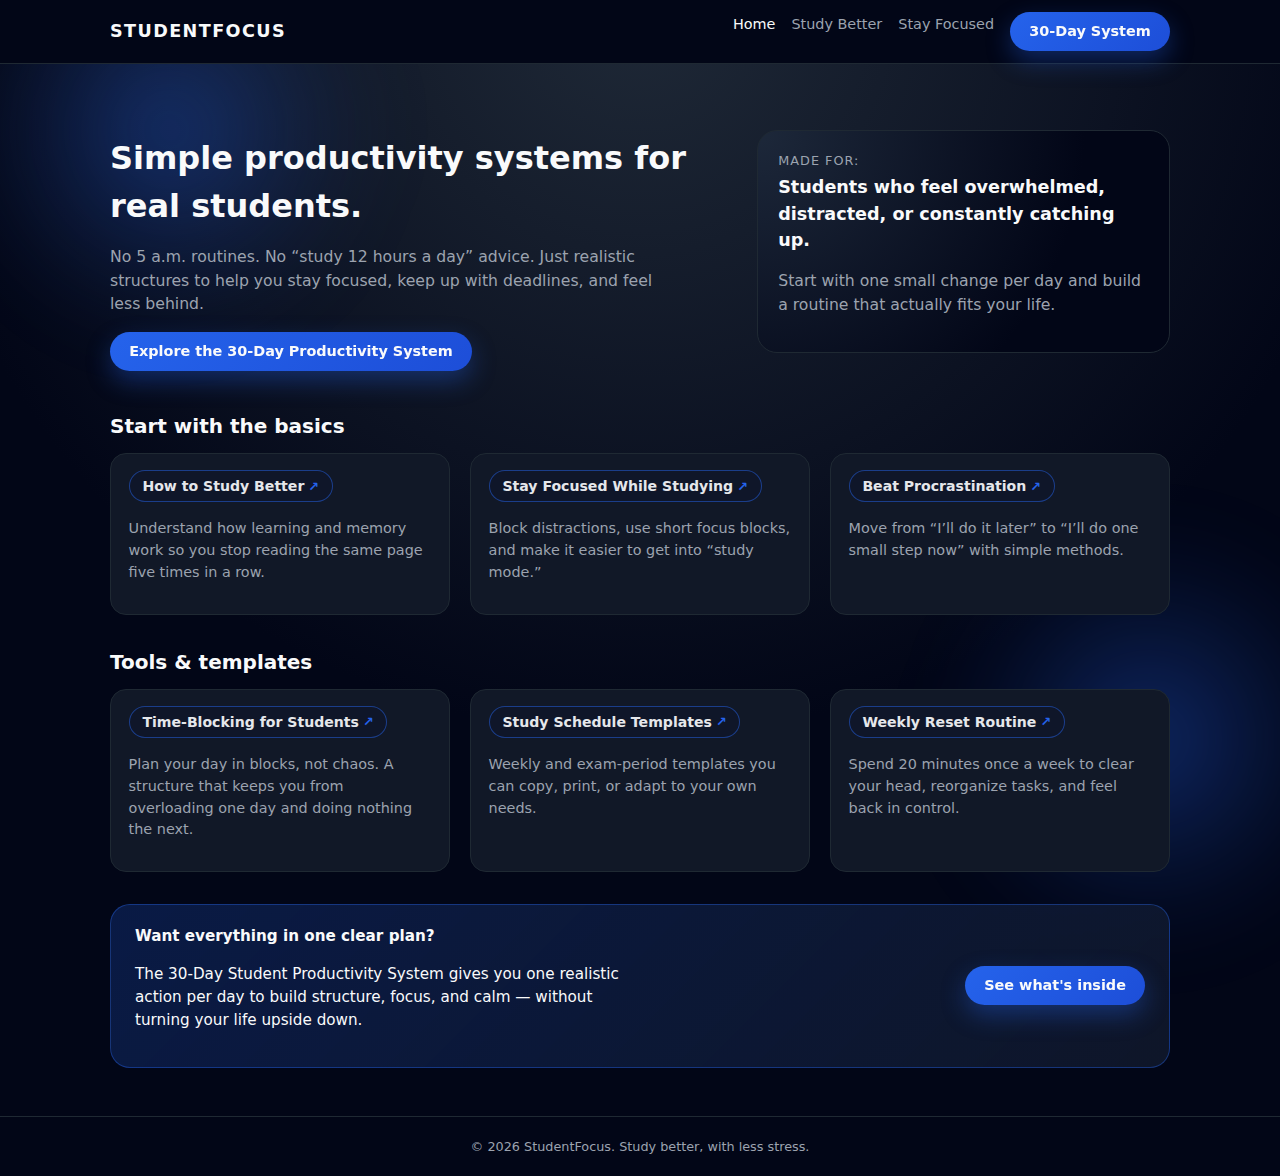
<file: index.html>
<!DOCTYPE html>
<html lang="en">
<head>
  <meta charset="UTF-8">
  <title>Productivity for Students: Simple Systems to Study Better</title>
  <meta name="description" content="Learn how to study better, focus longer, and stay consistent as a student with simple, realistic productivity systems.">
  <meta name="viewport" content="width=device-width, initial-scale=1">
  <link rel="stylesheet" href="styles.css">
</head>
<body>
<header>
  <div class="nav-container">
    <div class="logo">StudentFocus</div>
    <nav>
      <ul>
        <li><a href="index.html" class="active">Home</a></li>
        <li><a href="study-better-guide.html">Study Better</a></li>
        <li><a href="stay-focused-studying.html">Stay Focused</a></li>
        <li><a href="student-productivity-system.html" class="btn-primary">30-Day System</a></li>
      </ul>
    </nav>
  </div>
</header>

<main>
  <section class="hero">
    <div>
      <h1 class="hero-title">Simple productivity systems for real students.</h1>
      <p class="hero-subtitle">
        No 5 a.m. routines. No “study 12 hours a day” advice. Just realistic structures to help you stay focused, keep up with deadlines, and feel less behind.
      </p>
      <a href="student-productivity-system.html" class="btn-primary">Explore the 30-Day Productivity System</a>
    </div>
    <aside class="hero-card">
      <div class="hero-metric">Made for:</div>
      <p class="hero-highlight">Students who feel overwhelmed, distracted, or constantly catching up.</p>
      <p class="hero-subtitle">Start with one small change per day and build a routine that actually fits your life.</p>
    </aside>
  </section>

  <section>
    <h2 class="section-title">Start with the basics</h2>
    <div class="grid grid-3">
      <article class="card">
        <h3><a href="study-better-guide.html">How to Study Better</a></h3>
        <p>Understand how learning and memory work so you stop reading the same page five times in a row.</p>
      </article>
      <article class="card">
        <h3><a href="stay-focused-studying.html">Stay Focused While Studying</a></h3>
        <p>Block distractions, use short focus blocks, and make it easier to get into “study mode.”</p>
      </article>
      <article class="card">
        <h3><a href="beat-procrastination.html">Beat Procrastination</a></h3>
        <p>Move from “I’ll do it later” to “I’ll do one small step now” with simple methods.</p>
      </article>
    </div>
  </section>

  <section>
    <h2 class="section-title">Tools & templates</h2>
    <div class="grid grid-3">
      <article class="card">
        <h3><a href="time-blocking-students.html">Time-Blocking for Students</a></h3>
        <p>Plan your day in blocks, not chaos. A structure that keeps you from overloading one day and doing nothing the next.</p>
      </article>
      <article class="card">
        <h3><a href="study-schedule-templates.html">Study Schedule Templates</a></h3>
        <p>Weekly and exam-period templates you can copy, print, or adapt to your own needs.</p>
      </article>
      <article class="card">
        <h3><a href="weekly-student-reset.html">Weekly Reset Routine</a></h3>
        <p>Spend 20 minutes once a week to clear your head, reorganize tasks, and feel back in control.</p>
      </article>
    </div>
  </section>

  <section class="cta-banner">
    <div class="cta-text">
      <strong>Want everything in one clear plan?</strong>
      <p>
        The 30-Day Student Productivity System gives you one realistic action per day to build structure, focus, and calm — without turning your life upside down.
      </p>
    </div>
    <a href="student-productivity-system.html" class="btn-primary">See what's inside</a>
  </section>
</main>

<footer>
  &copy; <span id="year"></span> StudentFocus. Study better, with less stress.
</footer>
<script>
  document.getElementById('year').textContent = new Date().getFullYear();
</script>
</body>
</html>
</file>
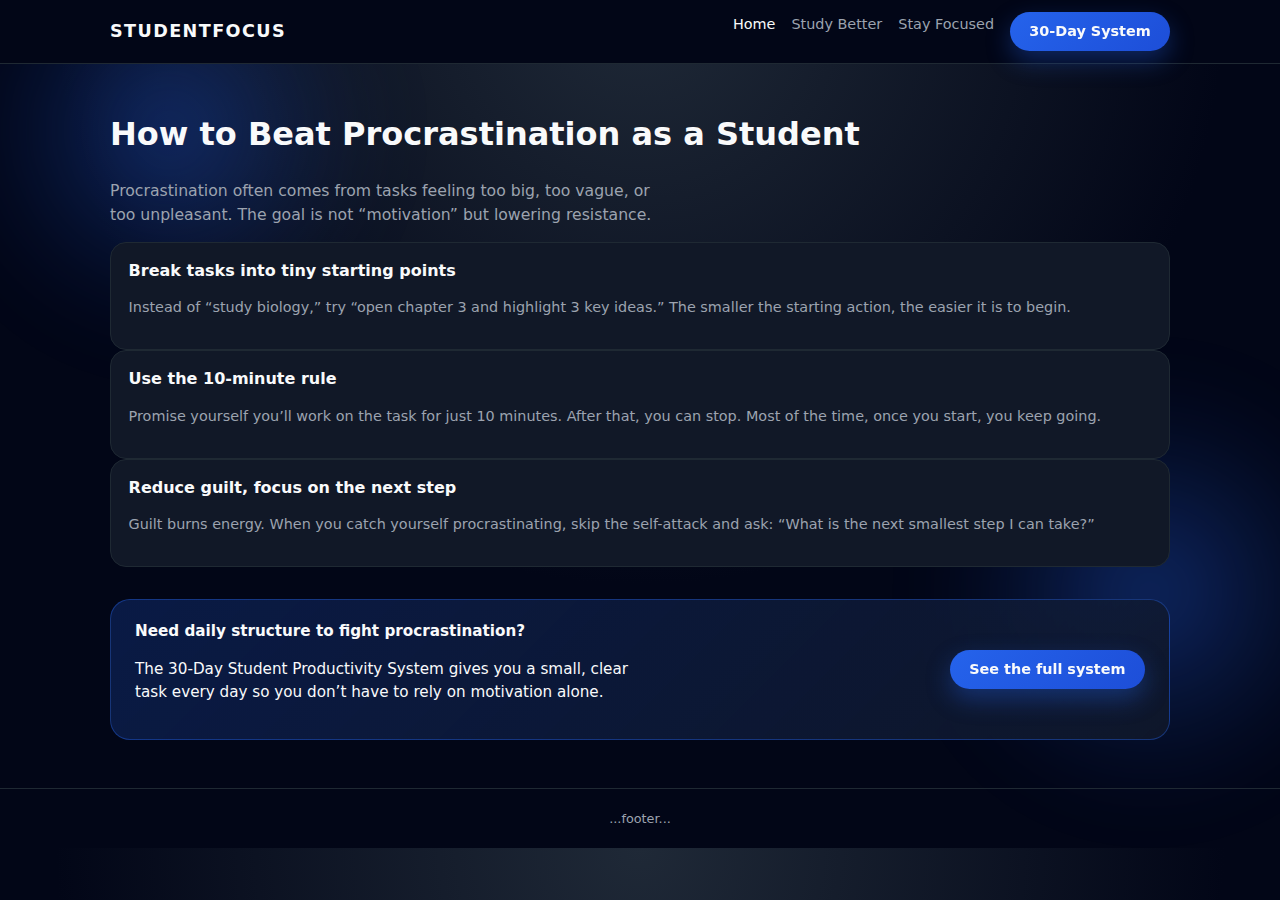
<file: beat-procrastination.html>
<!DOCTYPE html>
<html lang="en">
<head>
  <meta charset="UTF-8">
  <title>How to Beat Procrastination as a Student</title>
  <meta name="description" content="Stop delaying homework and exam prep with simple anti-procrastination strategies designed specifically for students.">
  <meta name="viewport" content="width=device-width, initial-scale=1">
  <link rel="stylesheet" href="styles.css">
</head>
<body>
<header>
  <div class="nav-container">
    <div class="logo">StudentFocus</div>
    <nav>
      <ul>
        <li><a href="index.html" class="active">Home</a></li>
        <li><a href="study-better-guide.html">Study Better</a></li>
        <li><a href="stay-focused-studying.html">Stay Focused</a></li>
        <li><a href="student-productivity-system.html" class="btn-primary">30-Day System</a></li>
      </ul>
    </nav>
  </div>
</header>
<main>
  <article>
    <h1>How to Beat Procrastination as a Student</h1>
    <p class="hero-subtitle">
      Procrastination often comes from tasks feeling too big, too vague, or too unpleasant. The goal is not “motivation” but lowering resistance.
    </p>

    <section class="card">
      <h2>Break tasks into tiny starting points</h2>
      <p>Instead of “study biology,” try “open chapter 3 and highlight 3 key ideas.” The smaller the starting action, the easier it is to begin.</p>
    </section>

    <section class="card">
      <h2>Use the 10-minute rule</h2>
      <p>Promise yourself you’ll work on the task for just 10 minutes. After that, you can stop. Most of the time, once you start, you keep going.</p>
    </section>

    <section class="card">
      <h2>Reduce guilt, focus on the next step</h2>
      <p>Guilt burns energy. When you catch yourself procrastinating, skip the self-attack and ask: “What is the next smallest step I can take?”</p>
    </section>
  </article>

  <section class="cta-banner">
    <div class="cta-text">
      <strong>Need daily structure to fight procrastination?</strong>
      <p>The 30-Day Student Productivity System gives you a small, clear task every day so you don’t have to rely on motivation alone.</p>
    </div>
    <a href="student-productivity-system.html" class="btn-primary">See the full system</a>
  </section>
</main>
<footer>...footer...</footer>
</body>
</html>
</file>
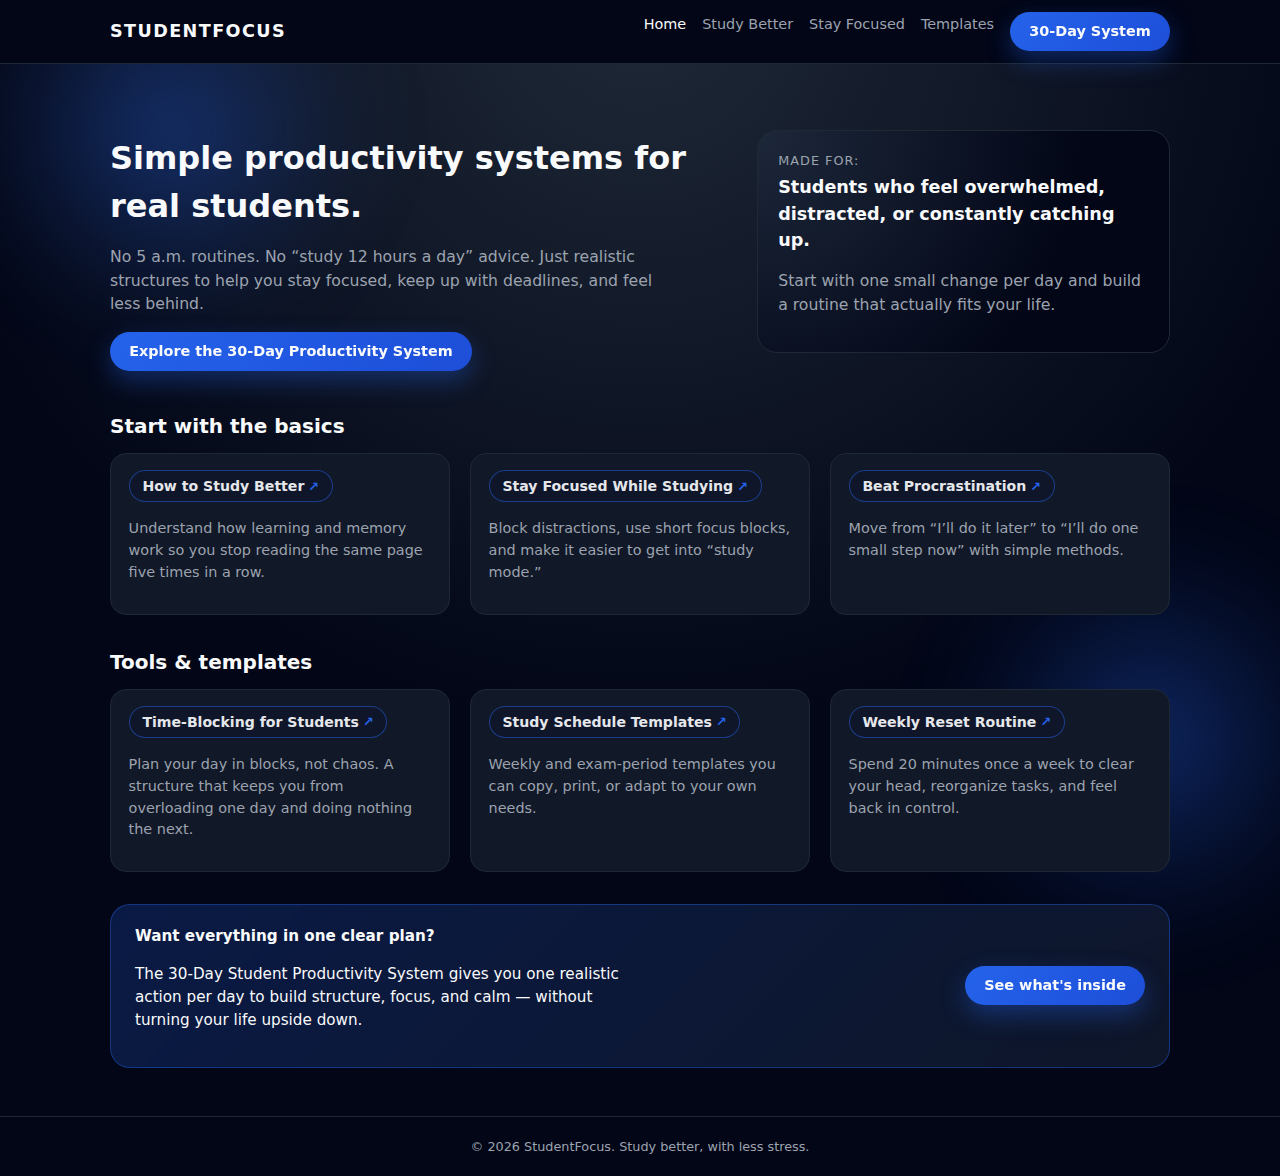
<file: home.html>
<!DOCTYPE html>
<html lang="en">
<head>
  <meta charset="UTF-8">
  <title>Productivity for Students: Simple Systems to Study Better</title>
  <meta name="description" content="Learn how to study better, focus longer, and stay consistent as a student with simple, realistic productivity systems.">
  <meta name="viewport" content="width=device-width, initial-scale=1">
  <link rel="stylesheet" href="styles.css">
</head>
<body>
<header>
  <div class="nav-container">
    <div class="logo">StudentFocus</div>
    <nav>
      <ul>
        <li><a href="index.html" class="active">Home</a></li>
        <li><a href="study-better-guide.html">Study Better</a></li>
        <li><a href="stay-focused-studying.html">Stay Focused</a></li>
        <li><a href="study-schedule-templates.html">Templates</a></li>
        <li><a href="student-productivity-system.html" class="btn-primary">30-Day System</a></li>
      </ul>
    </nav>
  </div>
</header>

<main>
  <section class="hero">
    <div>
      <h1 class="hero-title">Simple productivity systems for real students.</h1>
      <p class="hero-subtitle">
        No 5 a.m. routines. No “study 12 hours a day” advice. Just realistic structures to help you stay focused, keep up with deadlines, and feel less behind.
      </p>
      <a href="student-productivity-system.html" class="btn-primary">Explore the 30-Day Productivity System</a>
    </div>
    <aside class="hero-card">
      <div class="hero-metric">Made for:</div>
      <p class="hero-highlight">Students who feel overwhelmed, distracted, or constantly catching up.</p>
      <p class="hero-subtitle">Start with one small change per day and build a routine that actually fits your life.</p>
    </aside>
  </section>

  <section>
    <h2 class="section-title">Start with the basics</h2>
    <div class="grid grid-3">
      <article class="card">
        <h3><a href="study-better-guide.html">How to Study Better</a></h3>
        <p>Understand how learning and memory work so you stop reading the same page five times in a row.</p>
      </article>
      <article class="card">
        <h3><a href="stay-focused-studying.html">Stay Focused While Studying</a></h3>
        <p>Block distractions, use short focus blocks, and make it easier to get into “study mode.”</p>
      </article>
      <article class="card">
        <h3><a href="beat-procrastination.html">Beat Procrastination</a></h3>
        <p>Move from “I’ll do it later” to “I’ll do one small step now” with simple methods.</p>
      </article>
    </div>
  </section>

  <section>
    <h2 class="section-title">Tools & templates</h2>
    <div class="grid grid-3">
      <article class="card">
        <h3><a href="time-blocking-students.html">Time-Blocking for Students</a></h3>
        <p>Plan your day in blocks, not chaos. A structure that keeps you from overloading one day and doing nothing the next.</p>
      </article>
      <article class="card">
        <h3><a href="study-schedule-templates.html">Study Schedule Templates</a></h3>
        <p>Weekly and exam-period templates you can copy, print, or adapt to your own needs.</p>
      </article>
      <article class="card">
        <h3><a href="weekly-student-reset.html">Weekly Reset Routine</a></h3>
        <p>Spend 20 minutes once a week to clear your head, reorganize tasks, and feel back in control.</p>
      </article>
    </div>
  </section>

  <section class="cta-banner">
    <div class="cta-text">
      <strong>Want everything in one clear plan?</strong>
      <p>
        The 30-Day Student Productivity System gives you one realistic action per day to build structure, focus, and calm — without turning your life upside down.
      </p>
    </div>
    <a href="student-productivity-system.html" class="btn-primary">See what's inside</a>
  </section>
</main>

<footer>
  &copy; <span id="year"></span> StudentFocus. Study better, with less stress.
</footer>
<script>
  document.getElementById('year').textContent = new Date().getFullYear();
</script>
</body>
</html>
</file>
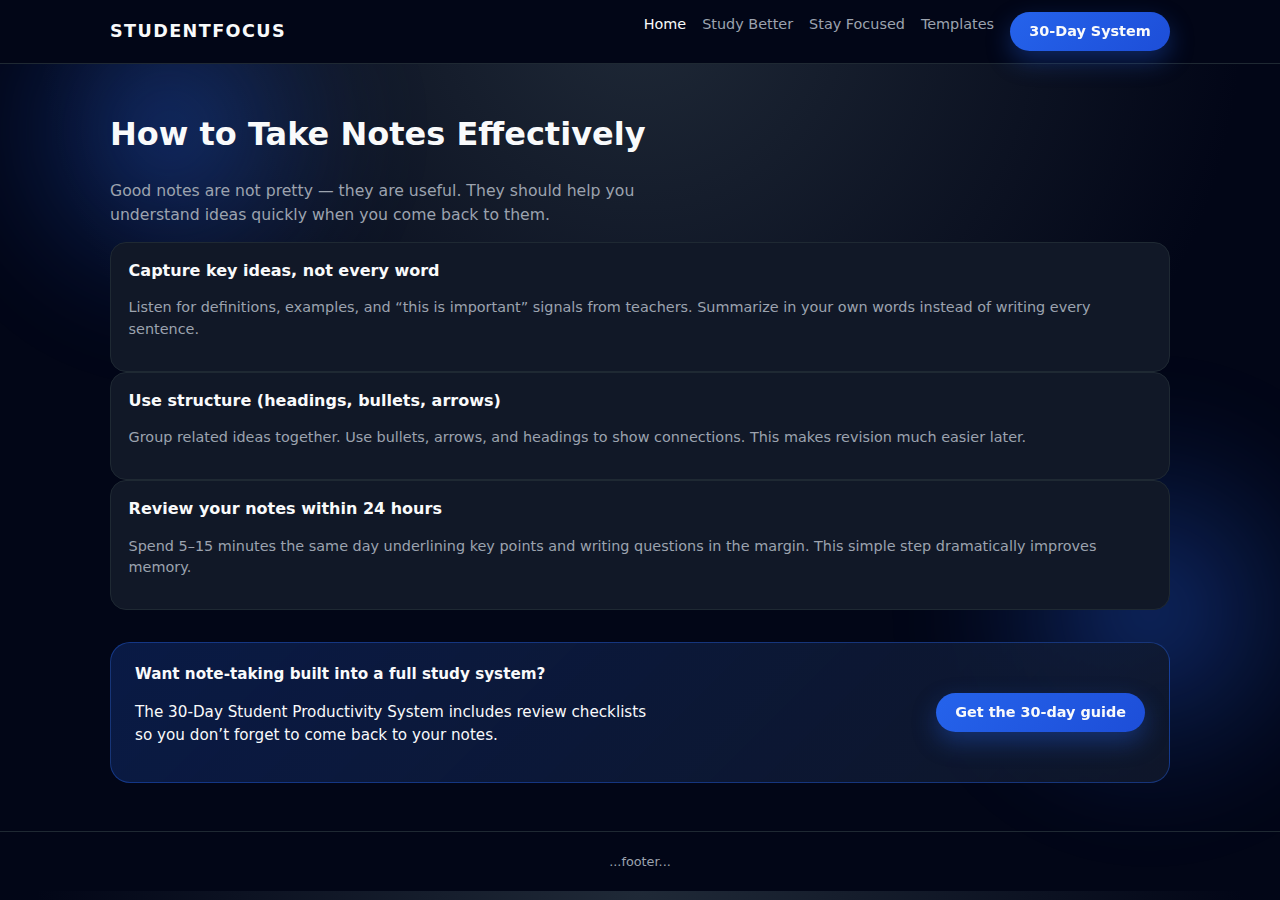
<file: note-taking-guide.html>
<!DOCTYPE html>
<html lang="en">
<head>
  <meta charset="UTF-8">
  <title>How to Take Notes Effectively for Better Grades</title>
  <meta name="description" content="Learn beginner-friendly note-taking methods that help you understand, remember, and revise faster.">
  <meta name="viewport" content="width=device-width, initial-scale=1">
  <link rel="stylesheet" href="styles.css">
</head>
<body>
<header>
  <div class="nav-container">
    <div class="logo">StudentFocus</div>
    <nav>
      <ul>
        <li><a href="index.html" class="active">Home</a></li>
        <li><a href="study-better-guide.html">Study Better</a></li>
        <li><a href="stay-focused-studying.html">Stay Focused</a></li>
        <li><a href="study-schedule-templates.html">Templates</a></li>
        <li><a href="student-productivity-system.html" class="btn-primary">30-Day System</a></li>
      </ul>
    </nav>
  </div>
</header>
<main>
  <article>
    <h1>How to Take Notes Effectively</h1>
    <p class="hero-subtitle">
      Good notes are not pretty — they are useful. They should help you understand ideas quickly when you come back to them.
    </p>

    <section class="card">
      <h2>Capture key ideas, not every word</h2>
      <p>Listen for definitions, examples, and “this is important” signals from teachers. Summarize in your own words instead of writing every sentence.</p>
    </section>

    <section class="card">
      <h2>Use structure (headings, bullets, arrows)</h2>
      <p>Group related ideas together. Use bullets, arrows, and headings to show connections. This makes revision much easier later.</p>
    </section>

    <section class="card">
      <h2>Review your notes within 24 hours</h2>
      <p>Spend 5–15 minutes the same day underlining key points and writing questions in the margin. This simple step dramatically improves memory.</p>
    </section>
  </article>

  <section class="cta-banner">
    <div class="cta-text">
      <strong>Want note-taking built into a full study system?</strong>
      <p>The 30-Day Student Productivity System includes review checklists so you don’t forget to come back to your notes.</p>
    </div>
    <a href="student-productivity-system.html" class="btn-primary">Get the 30-day guide</a>
  </section>
</main>
<footer>...footer...</footer>
</body>
</html>
</file>
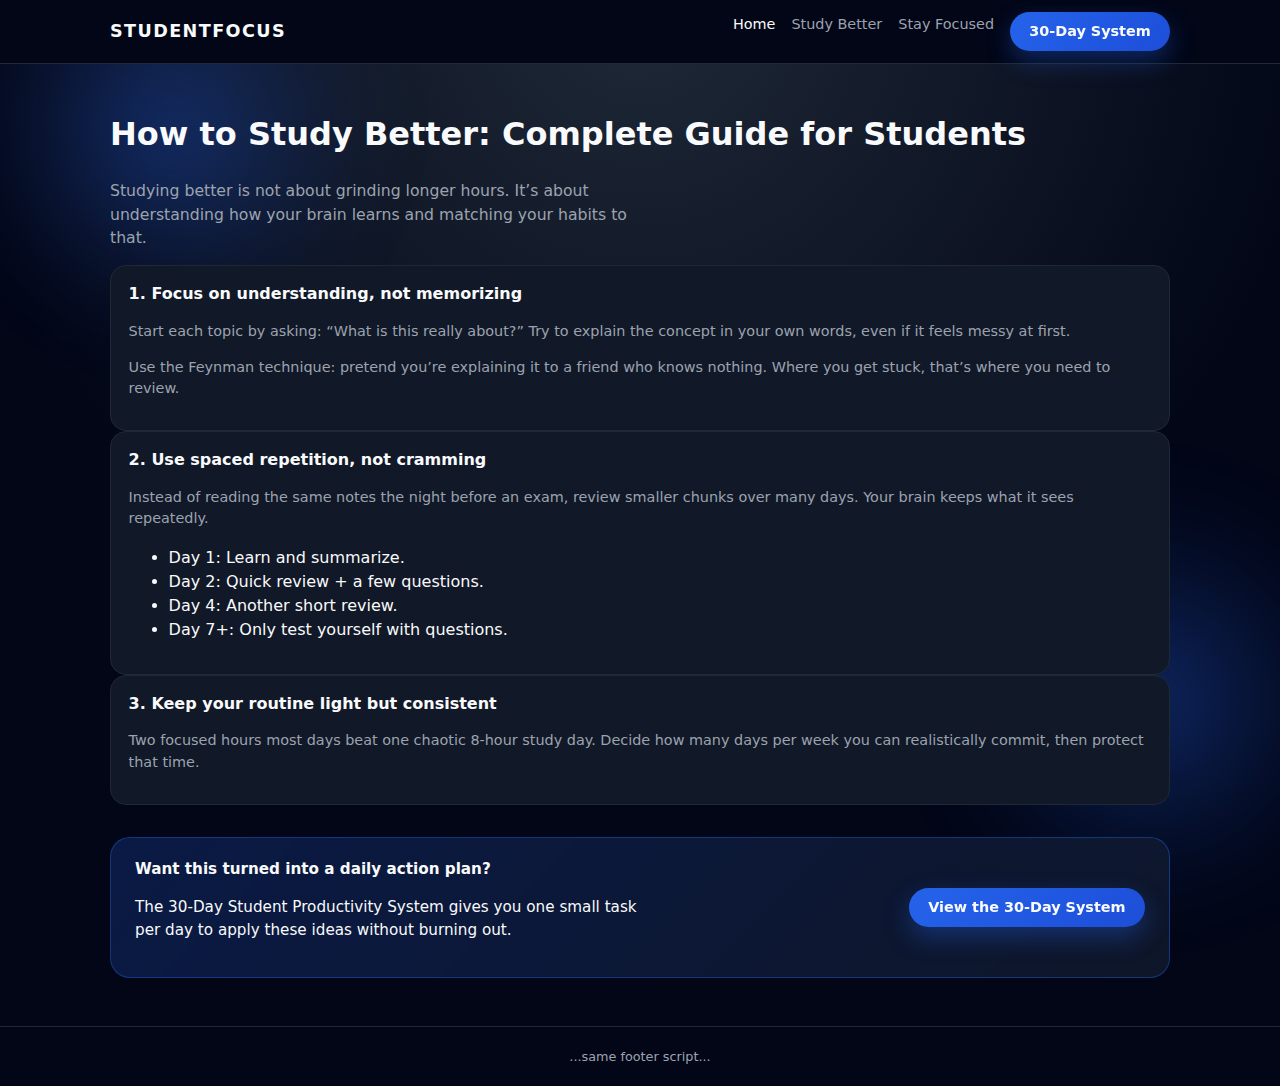
<file: study-better-guide.html>
<!DOCTYPE html>
<html lang="en">
<head>
  <meta charset="UTF-8">
  <title>How to Study Better: Complete Guide for Students</title>
  <meta name="description" content="A step-by-step guide on how to study better, remember more, and build a realistic study routine as a student.">
  <meta name="viewport" content="width=device-width, initial-scale=1">
  <link rel="stylesheet" href="styles.css">
</head>
<body>
<header>
  <div class="nav-container">
    <div class="logo">StudentFocus</div>
    <nav>
      <ul>
        <li><a href="index.html" class="active">Home</a></li>
        <li><a href="study-better-guide.html">Study Better</a></li>
        <li><a href="stay-focused-studying.html">Stay Focused</a></li>
        <li><a href="student-productivity-system.html" class="btn-primary">30-Day System</a></li>
      </ul>
    </nav>
  </div>
</header>
<main>
  <article>
    <h1>How to Study Better: Complete Guide for Students</h1>
    <p class="hero-subtitle">
      Studying better is not about grinding longer hours. It’s about understanding how your brain learns and matching your habits to that.
    </p>

    <section class="card">
      <h2>1. Focus on understanding, not memorizing</h2>
      <p>
        Start each topic by asking: “What is this really about?” Try to explain the concept in your own words, even if it feels messy at first.
      </p>
      <p>
        Use the Feynman technique: pretend you’re explaining it to a friend who knows nothing. Where you get stuck, that’s where you need to review.
      </p>
    </section>

    <section class="card">
      <h2>2. Use spaced repetition, not cramming</h2>
      <p>
        Instead of reading the same notes the night before an exam, review smaller chunks over many days. Your brain keeps what it sees repeatedly.
      </p>
      <ul>
        <li>Day 1: Learn and summarize.</li>
        <li>Day 2: Quick review + a few questions.</li>
        <li>Day 4: Another short review.</li>
        <li>Day 7+: Only test yourself with questions.</li>
      </ul>
    </section>

    <section class="card">
      <h2>3. Keep your routine light but consistent</h2>
      <p>
        Two focused hours most days beat one chaotic 8-hour study day. Decide how many days per week you can realistically commit, then protect that time.
      </p>
    </section>
  </article>

  <section class="cta-banner">
    <div class="cta-text">
      <strong>Want this turned into a daily action plan?</strong>
      <p>The 30-Day Student Productivity System gives you one small task per day to apply these ideas without burning out.</p>
    </div>
    <a href="student-productivity-system.html" class="btn-primary">View the 30-Day System</a>
  </section>
</main>
<footer>...same footer script...</footer>
</body>
</html>
</file>
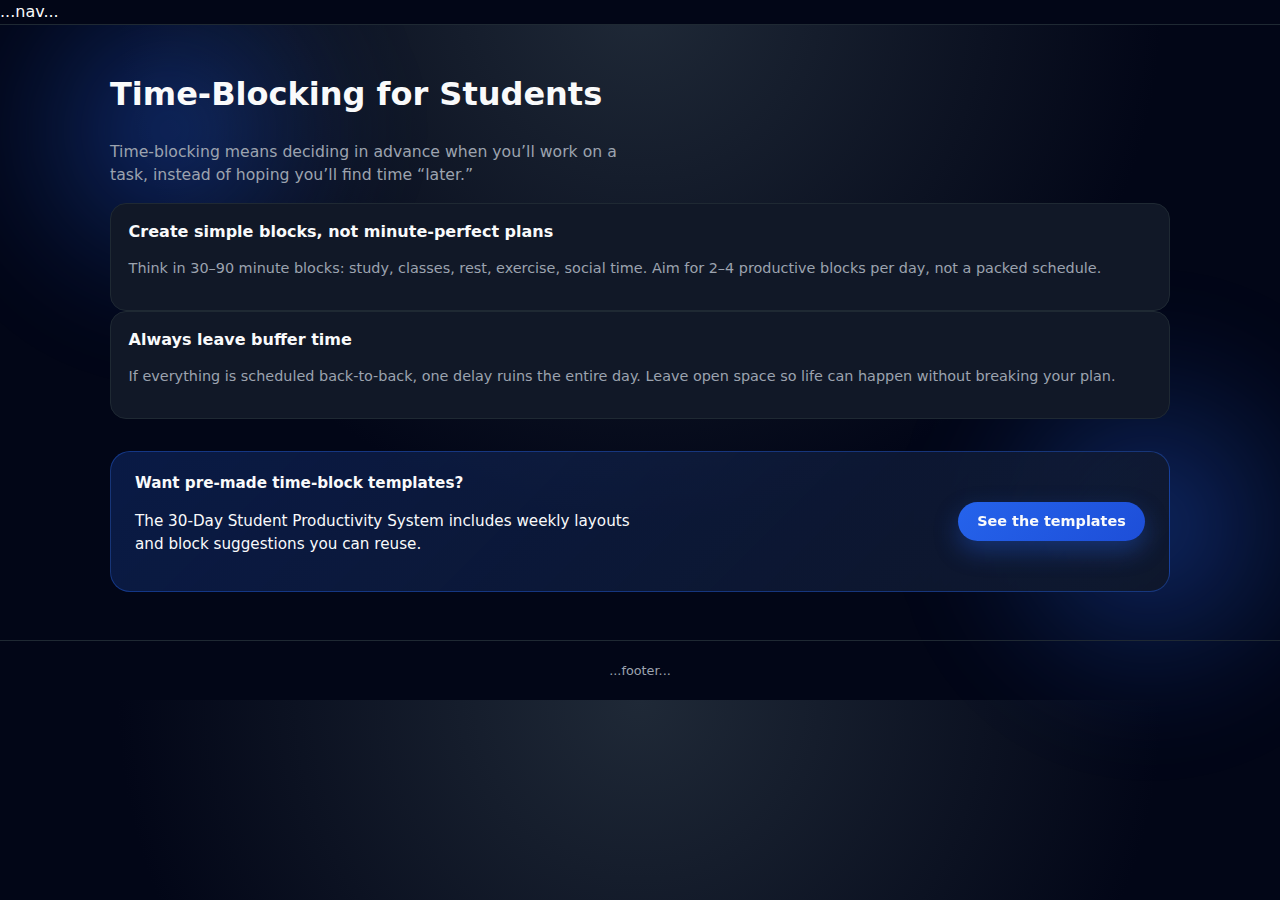
<file: time-blocking-students.html>
<!DOCTYPE html>
<html lang="en">
<head>
  <meta charset="UTF-8">
  <title>Time-Blocking for Students: How to Plan Your Day</title>
  <meta name="description" content="Use time-blocking as a student to plan your day, reduce stress, and get more done in less time.">
  <meta name="viewport" content="width=device-width, initial-scale=1">
  <link rel="stylesheet" href="styles.css">
</head>
<body>
<header>...nav...</header>
<main>
  <article>
    <h1>Time-Blocking for Students</h1>
    <p class="hero-subtitle">
      Time-blocking means deciding in advance when you’ll work on a task, instead of hoping you’ll find time “later.”
    </p>

    <section class="card">
      <h2>Create simple blocks, not minute-perfect plans</h2>
      <p>Think in 30–90 minute blocks: study, classes, rest, exercise, social time. Aim for 2–4 productive blocks per day, not a packed schedule.</p>
    </section>

    <section class="card">
      <h2>Always leave buffer time</h2>
      <p>If everything is scheduled back-to-back, one delay ruins the entire day. Leave open space so life can happen without breaking your plan.</p>
    </section>
  </article>

  <section class="cta-banner">
    <div class="cta-text">
      <strong>Want pre-made time-block templates?</strong>
      <p>The 30-Day Student Productivity System includes weekly layouts and block suggestions you can reuse.</p>
    </div>
    <a href="student-productivity-system.html" class="btn-primary">See the templates</a>
  </section>
</main>
<footer>...footer...</footer>
</body>
</html>
</file>
<file: styles.css>
:root {
  --bg-color: #0b1320;
  --bg-alt: #111827;
  --accent: #2563eb;
  --accent-soft: #1d4ed8;
  --text-main: #f9fafb;
  --text-muted: #9ca3af;
  --card-bg: #111827;
  --border-subtle: #1f2933;
}

/* ----------------------------------------------------
   RESET + BASE
---------------------------------------------------- */
*,
*::before,
*::after {
  box-sizing: border-box;
}

@keyframes page-nudge {
  0%   { opacity: 0.999; }
  100% { opacity: 1; }
}

body {
  margin: 0;
  font-family: system-ui, -apple-system, BlinkMacSystemFont, "Segoe UI", sans-serif;
  background: radial-gradient(circle at top, #1f2937 0, #020617 55%);
  color: var(--text-main);
  line-height: 1.5;
  position: relative;
  overflow-x: hidden;
  animation: page-nudge 0.05s linear 1;
}

/* ----------------------------------------------------
   FLOATING BACKGROUND BLOBS (subtle “focus” glow)
   now absolute and under content, not fixed/-1
---------------------------------------------------- */
@keyframes float {
  0%   { transform: translateY(0) translateX(0); }
  100% { transform: translateY(-30px) translateX(25px); }
}

body::before,
body::after {
  content: "";
  position: absolute;
  width: 420px;
  height: 420px;
  background: radial-gradient(circle at center,
    rgba(37, 99, 235, 0.4),
    rgba(37, 99, 235, 0.15),
    transparent 70%
  );
  filter: blur(40px);
  z-index: 0;
  pointer-events: none;
  animation: float 18s ease-in-out infinite alternate;
}

/* top-left glow */
body::before {
  top: -80px;
  left: -40px;
}

/* mid-right glow */
body::after {
  top: 45%;
  right: -80px;
}

/* make sure main content sits above blobs */
header,
main,
footer {
  position: relative;
  z-index: 1;
}

/* ----------------------------------------------------
   HEADER + NAV
---------------------------------------------------- */
header {
  border-bottom: 1px solid var(--border-subtle);
  background: #020617; /* solid to avoid Safari blur issues */
  position: sticky;
  top: 0;
  z-index: 50;
}

.nav-container {
  max-width: 1100px;
  margin: 0 auto;
  padding: 0.75rem 1.25rem;
  display: flex;
  align-items: center;
  justify-content: space-between;
}

.logo {
  font-weight: 700;
  font-size: 1.1rem;
  letter-spacing: 0.08em;
  text-transform: uppercase;
}

nav ul {
  list-style: none;
  display: flex;
  gap: 1rem;
  margin: 0;
  padding: 0;
}

nav a {
  font-size: 0.9rem;
  color: var(--text-muted);
  text-decoration: none;
  font-weight: 500;
}

nav a.active,
nav a:hover {
  color: var(--text-main);
}

/* ----------------------------------------------------
   LINKS + BUTTONS
---------------------------------------------------- */
a {
  color: var(--accent);
  text-decoration: none;
  font-weight: 500;
}

a:hover {
  text-decoration: none;
  opacity: 0.92;
}

/* Main CTA button */
.btn-primary {
  display: inline-flex;
  align-items: center;
  justify-content: center;
  padding: 0.55rem 1.2rem;
  border-radius: 999px;
  background: linear-gradient(135deg, var(--accent), var(--accent-soft));
  color: #f9fafb;
  font-weight: 600;
  font-size: 0.9rem;
  border: none;
  cursor: pointer;
  box-shadow: 0 10px 25px rgba(37, 99, 235, 0.35);
  transition: transform 0.12s ease, box-shadow 0.12s ease, opacity 0.12s ease;
  will-change: transform;
}

.btn-primary:hover {
  opacity: 0.92;
  transform: translateY(-1px);
  box-shadow: 0 14px 30px rgba(37, 99, 235, 0.45);
}

/* Small “button-like” links in cards */
.card h3 a {
  display: inline-flex;
  align-items: center;
  padding: 0.3rem 0.8rem;
  border-radius: 999px;
  background: rgba(15, 23, 42, 0.8);
  border: 1px solid rgba(37, 99, 235, 0.5);
  color: #e5e7eb;
  font-size: 0.88rem;
  font-weight: 600;
  cursor: pointer;
}

.card h3 a::after {
  content: "↗";
  font-size: 0.8rem;
  margin-left: 0.25rem;
  color: var(--accent);
}

.card h3 a:hover {
  background: rgba(15, 23, 42, 1);
  border-color: rgba(96, 165, 250, 0.9);
}

/* ----------------------------------------------------
   MAIN LAYOUT
---------------------------------------------------- */
main {
  max-width: 1100px;
  margin: 0 auto;
  padding: 1.5rem 1.25rem 3rem;
}

.hero {
  display: grid;
  gap: 1.75rem;
  grid-template-columns: minmax(0, 2.1fr) minmax(0, 1.4fr);
  align-items: center;
  margin-top: 1.5rem;
  margin-bottom: 2.5rem;
}

.hero-title {
  font-size: 2rem;
  margin-bottom: 0.5rem;
}

.hero-subtitle {
  color: var(--text-muted);
  max-width: 34rem;
  font-size: 0.98rem;
}

.hero-card {
  background: radial-gradient(circle at top left, #1d283a 0, #020617 70%);
  border-radius: 1.25rem;
  padding: 1.25rem;
  border: 1px solid var(--border-subtle);
}

.hero-metric {
  font-size: 0.8rem;
  text-transform: uppercase;
  letter-spacing: 0.08em;
  color: var(--text-muted);
}

.hero-highlight {
  font-size: 1.1rem;
  font-weight: 600;
  margin: 0.25rem 0 0.75rem;
}

/* ----------------------------------------------------
   GRID + CARDS
---------------------------------------------------- */
.grid {
  display: grid;
  gap: 1.25rem;
}

.grid-3 {
  grid-template-columns: repeat(auto-fit, minmax(230px, 1fr));
}

.card {
  background: var(--card-bg);
  border-radius: 1rem;
  padding: 1rem 1.1rem;
  border: 1px solid var(--border-subtle);
}

.card h1,
.card h2,
.card h3 {
  margin-top: 0;
  font-size: 1rem;
}

.card p {
  color: var(--text-muted);
  font-size: 0.9rem;
}

/* ----------------------------------------------------
   TYPOGRAPHY / TITLES
---------------------------------------------------- */
.section-title {
  font-size: 1.25rem;
  margin: 2rem 0 0.75rem;
}

/* ----------------------------------------------------
   CTA BANNER
---------------------------------------------------- */
.cta-banner {
  margin-top: 2rem;
  border-radius: 1.25rem;
  padding: 1.25rem 1.5rem;
  background: linear-gradient(135deg, rgba(37, 99, 235, 0.22), rgba(15, 23, 42, 0.95));
  border: 1px solid rgba(37, 99, 235, 0.4);
  display: flex;
  flex-wrap: wrap;
  align-items: center;
  gap: 0.75rem 1.25rem;
  justify-content: space-between;
}

.cta-text {
  max-width: 32rem;
  font-size: 0.95rem;
}

/* ----------------------------------------------------
   FOOTER
---------------------------------------------------- */
footer {
  border-top: 1px solid var(--border-subtle);
  padding: 1.25rem;
  text-align: center;
  color: var(--text-muted);
  font-size: 0.8rem;
}
</file>
